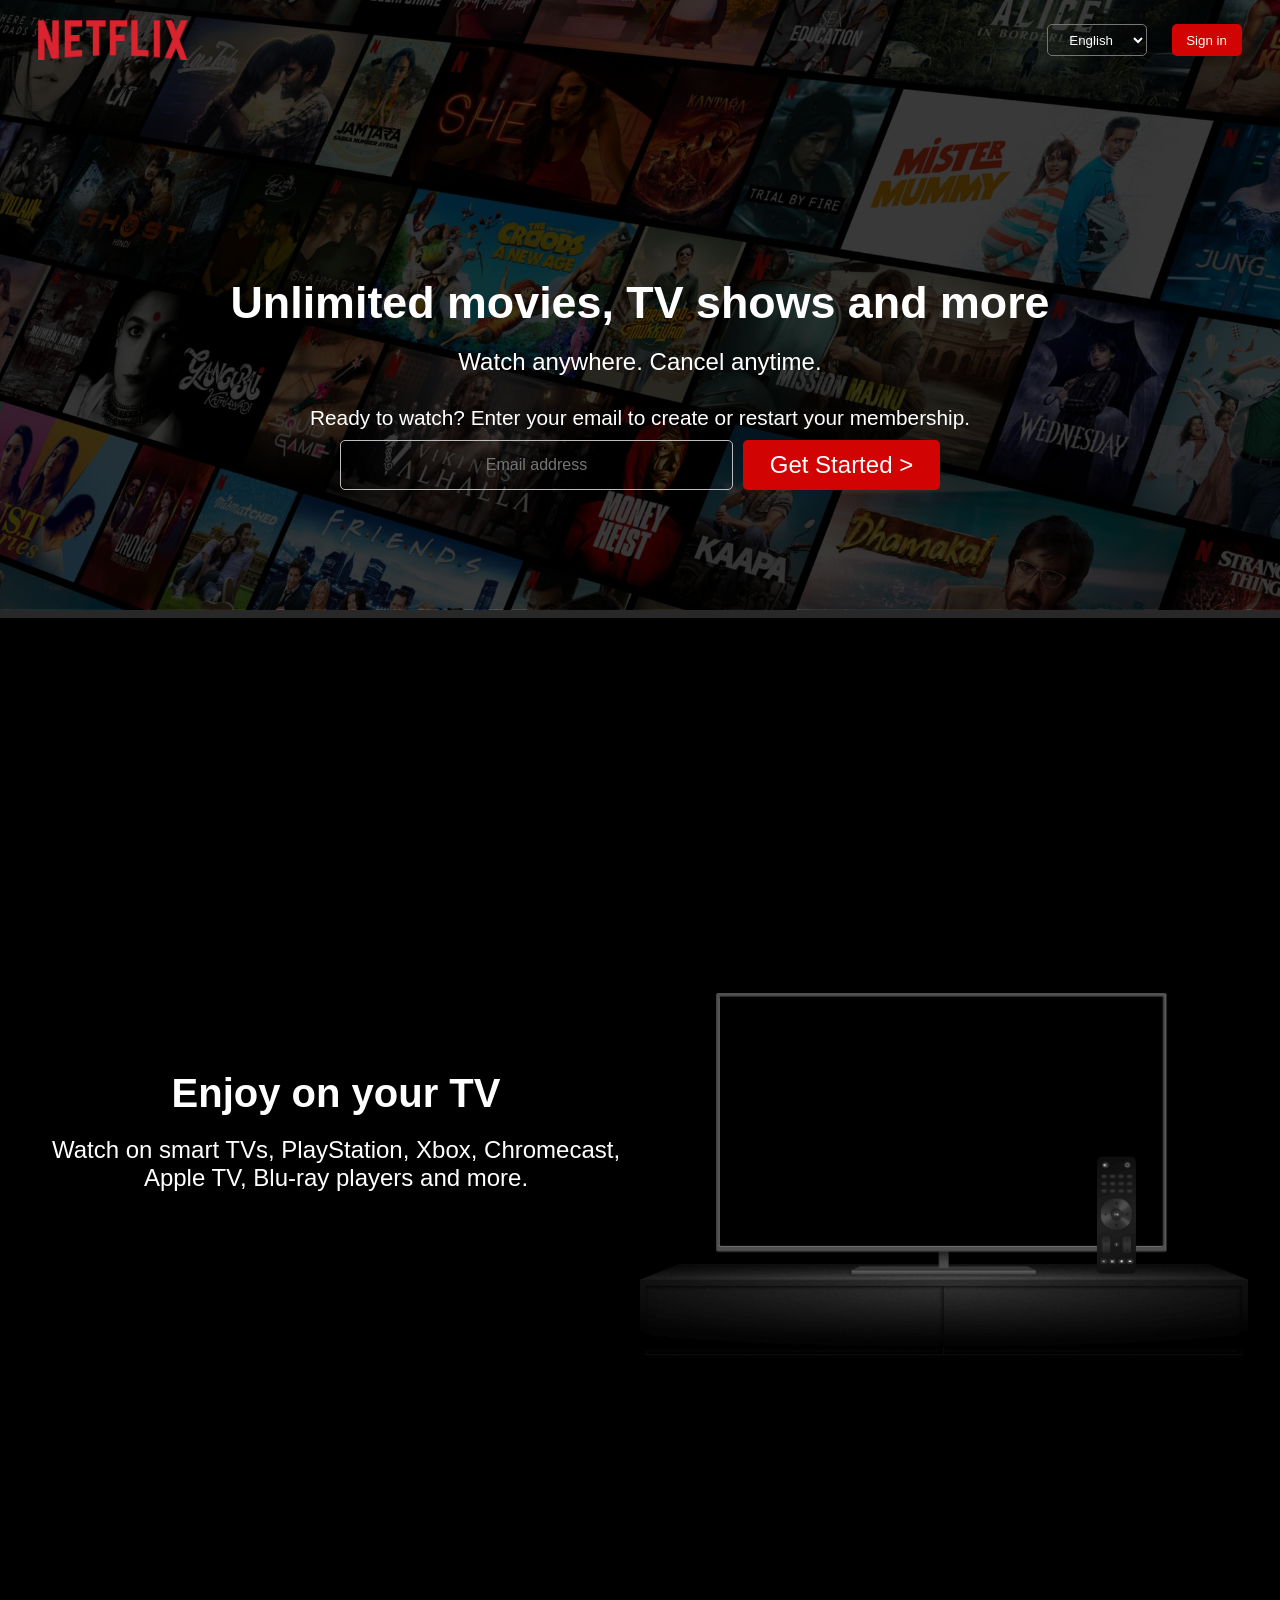
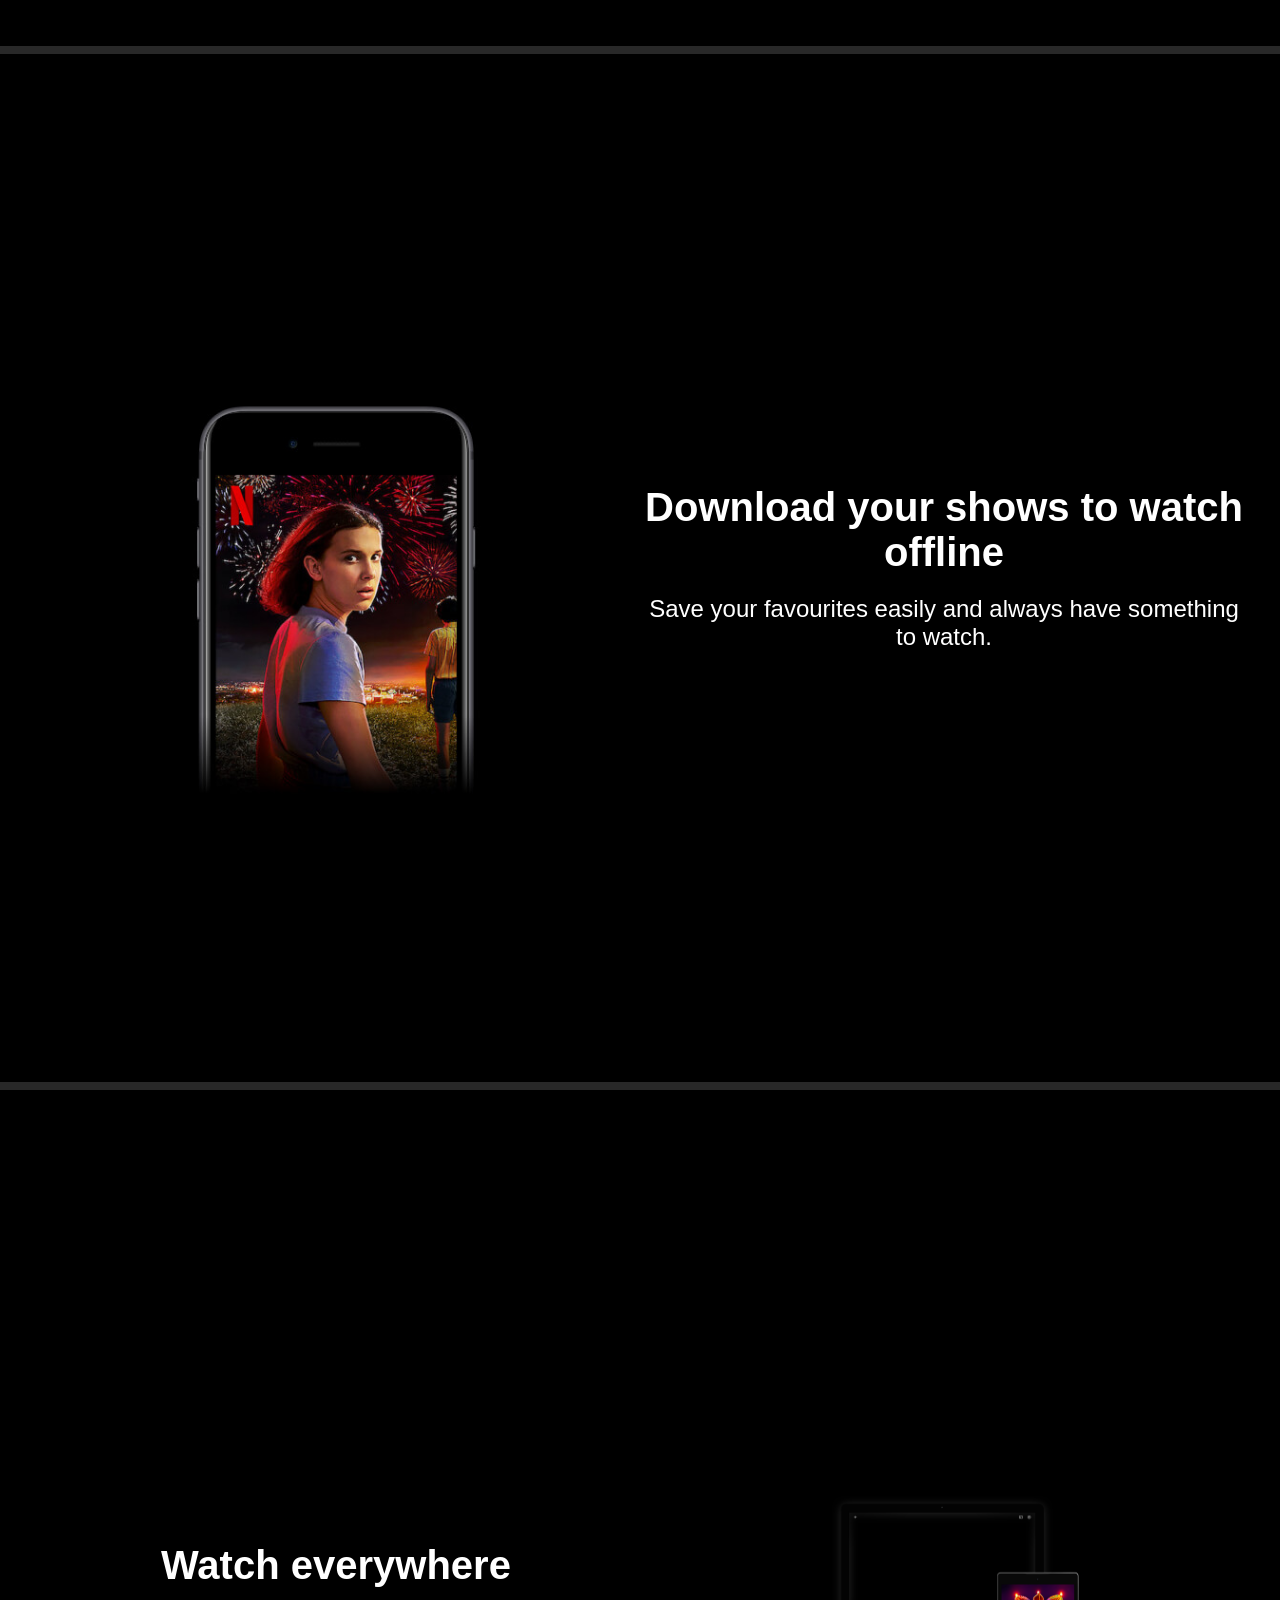
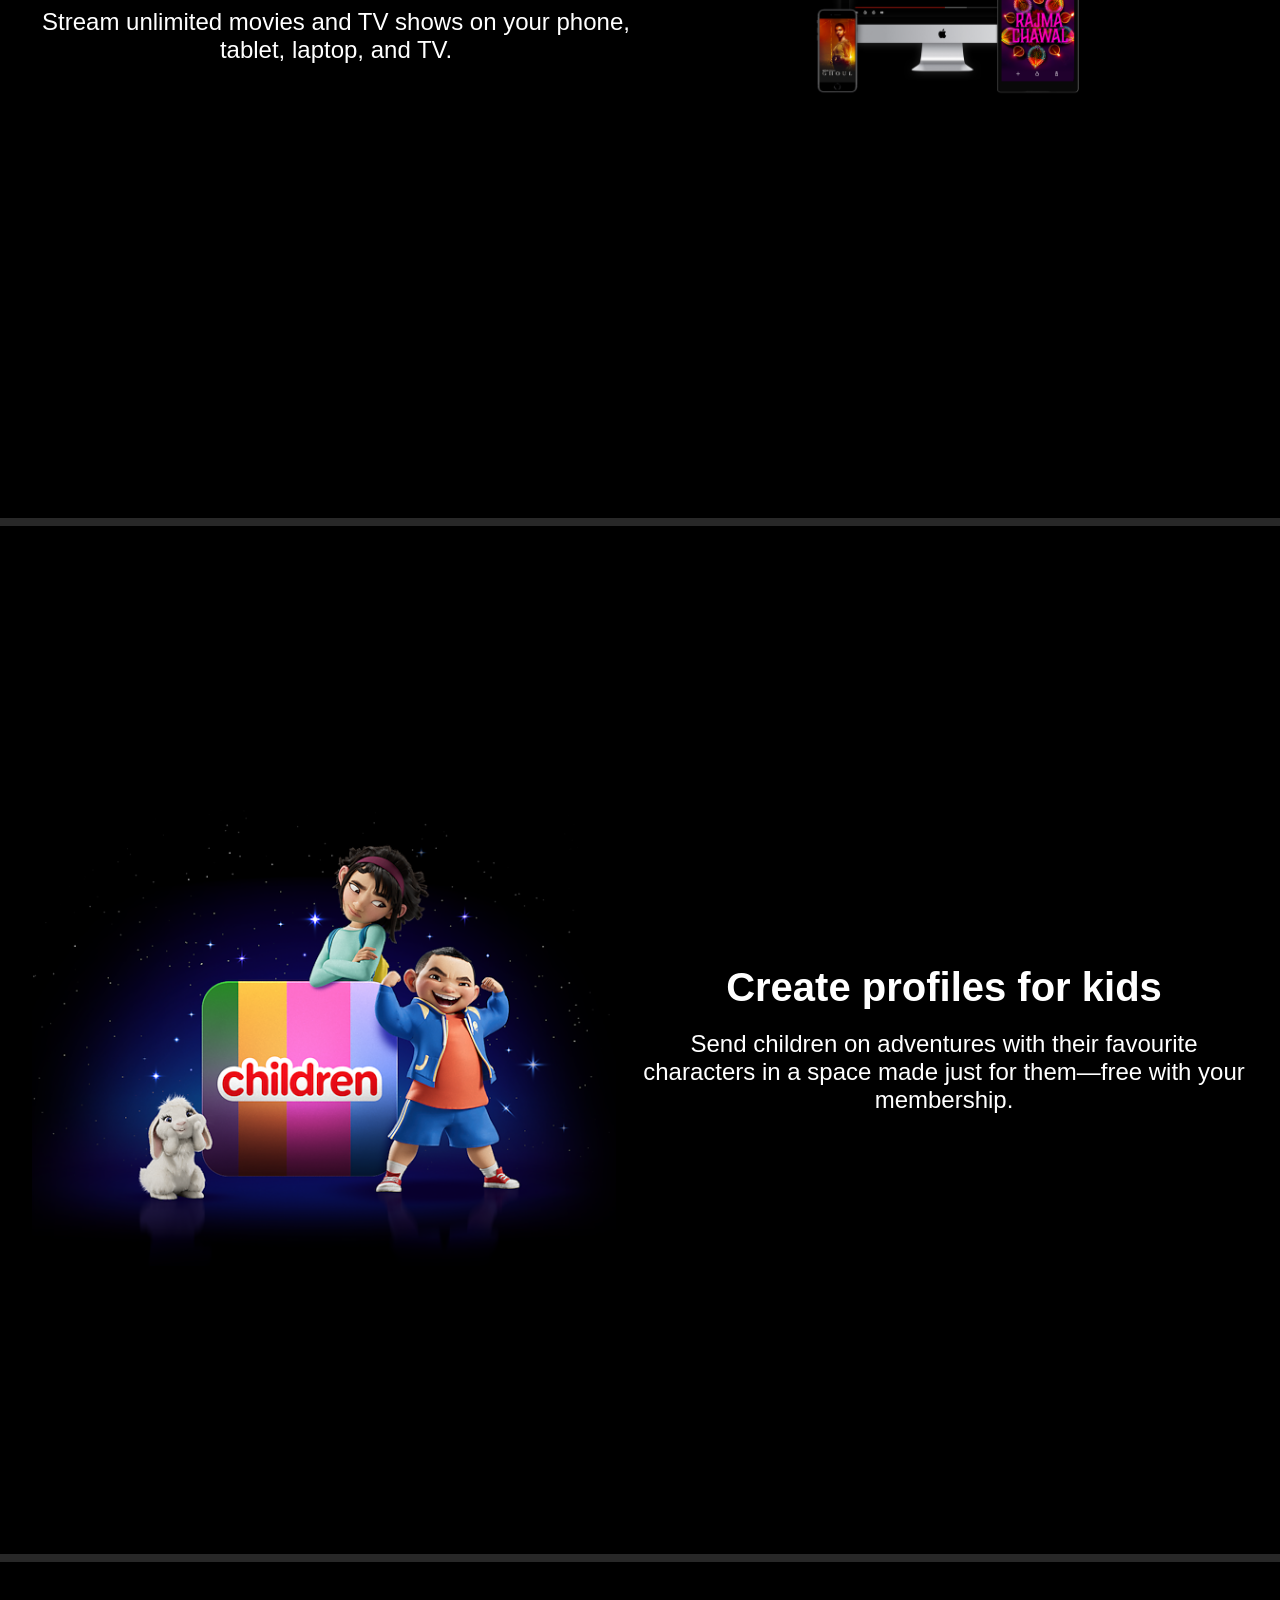
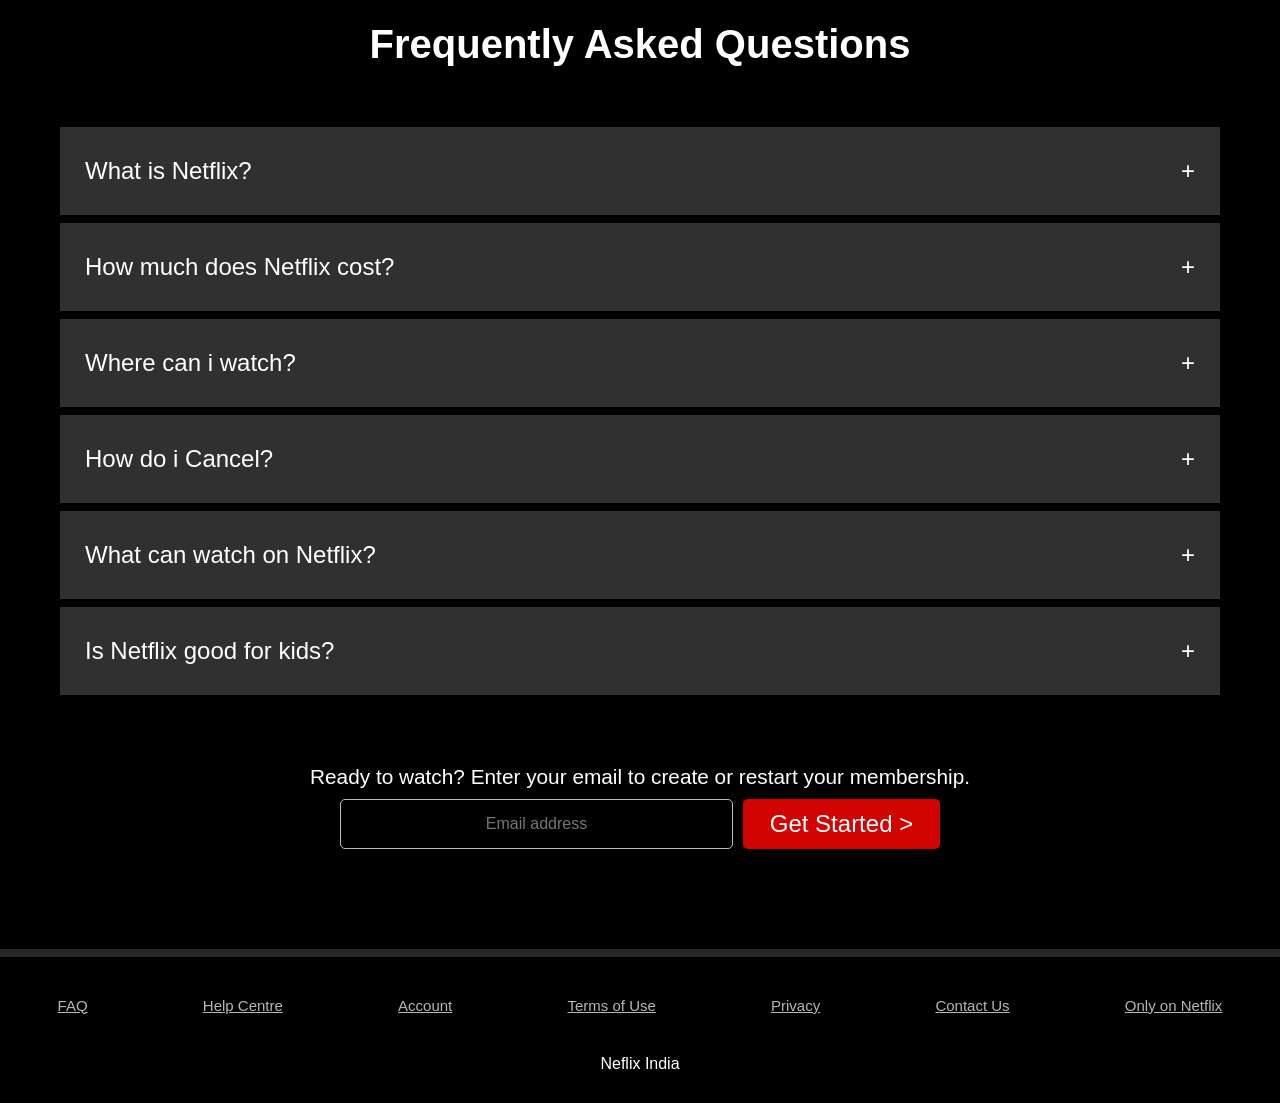
<file: index.html>
<!DOCTYPE html>
<html lang="en">

<head>
    <meta charset="UTF-8">
    <meta name="viewport" content="width=device-width, initial-scale=1.0">
    <title>Netflix</title>
    <link rel="stylesheet" href="Netflix-clone-style.css">
    <link rel="stylesheet" href="https://cdnjs.cloudflare.com/ajax/libs/font-awesome/6.5.1/css/all.min.css"
        integrity="sha512-DTOQO9RWCH3ppGqcWaEA1BIZOC6xxalwEsw9c2QQeAIftl+Vegovlnee1c9QX4TctnWMn13TZye+giMm8e2LwA=="
        crossorigin="anonymous" referrerpolicy="no-referrer" />
</head>

<body>
    <!-- box-1 -->
    <div class="img-container">
        <div class="navbar">
            <div class="logo-div"></div>
            <div class="navbox">
                <select>
                    <option>English</option>
                    <option>Hindi</option>
                </select>
                <button id="hoverr">Sign in</button>
            </div>
        </div>
        <div class="header-content">
            <h1>Unlimited movies, TV shows and more</h1>
            <p>Watch anywhere. Cancel anytime.</p>
            <h3>Ready to watch? Enter your email to create or restart your membership.</h3>
            <form class="form-box">
                <input type="text" placeholder="Email address">
                <button id="hoverr">Get Started ></button>
            </form>
        </div>
    </div>
    <div id="divider"></div>
    <!-- box-2 -->
    <div class="box-2">
        <div class="box-2-content" id="responsiver">
            <div class="enjoy-content">
                <h2 id="common-h2">Enjoy on your TV</h2>
                <p id="common-p">Watch on smart TVs, PlayStation, Xbox, Chromecast, Apple TV, Blu-ray players and more.
                </p>
            </div>
            <div class="enjoy-image">
                <img src="enjoy-on-tv.png">
            </div>
        </div>
    </div>
    <div id="divider"></div>
    <!-- box-3 -->
    <div class="box-3">
        <div class="box-3-content" id="responsiver">
            <div class="download-content">
                <h2 id="common-h2">Download your shows to watch offline</h2>
                <p id="common-p">Save your favourites easily and always have something to watch.</p>
            </div>
            <div class="download-image">
                <img src="download and watch.jpg">
            </div>
        </div>
    </div>
    <div id="divider"></div>
    <!-- box-4 -->
    <div class="box-4">
        <div class="box-4-content" id="responsiver">
            <div class="watch-content">
                <h2 id="common-h2">Watch everywhere</h2>
                <p id="common-p">Stream unlimited movies and TV shows on your phone, tablet, laptop, and TV.</p>
            </div>
            <div class="watch-image">
                <img src="watch everywhere.png">
            </div>
        </div>
    </div>
    <div id="divider"></div>
    <!-- box-5 -->
    <div class="box-5">
        <div class="box-5-content" id="responsiver">
            <div class="kids-content">
                <h2 id="common-h2">Create profiles for kids</h2>
                <p id="common-p">Send children on adventures with their favourite characters in a space made just for
                    them—free with your membership.</p>
            </div>
            <div class="kids-image">
                <img src="kids profile.png">
            </div>
        </div>
    </div>
    <div id="divider"></div>
    <!-- Q-and-A-box -->
    <div class="Q-and-A-box">
        <div class="Q-and-A-content">
            <h2 id="common-h2">Frequently Asked Questions</h2>
            <div class="Q-and-A-button-box">
                <button>What is Netflix?
                    <div>+</div>
                </button>
                <button>How much does Netflix cost?
                    <div>+</div>
                </button>
                <button>Where can i watch?
                    <div>+</div>
                </button>
                <button>How do i Cancel?
                    <div>+</div>
                </button>
                <button>What can watch on Netflix?
                    <div>+</div>
                </button>
                <button>Is Netflix good for kids?
                    <div>+</div>
                </button>
            </div>
            <div class="final-request">
                <h3 class="Q-and-A-h3-tag">Ready to watch? Enter your email to create or restart your membership.</h3>
                <form class="form-box">
                    <input type="text" placeholder="Email address">
                    <button id="hoverr">Get Started ></button>
                </form>
            </div>
        </div>
    </div>
    <div id="divider"></div>
    <!-- footer -->
    <footer>
        <div class="footer-content">
            <div class="list">
                <div><a href="#">FAQ</a></div>
                <div><a href="#">Help Centre</a></div>
                <div><a href="#">Account</a></div>
                <div><a href="#">Terms of Use</a></div>
                <div><a href="#">Privacy</a></div>
                <div><a href="#">Contact Us</a></div>
                <div><a href="#">Only on Netflix</a></div>
            </div>
        </div>
        <div class="lf">Neflix India</div>
    </footer>
</body>

</html>
</file>
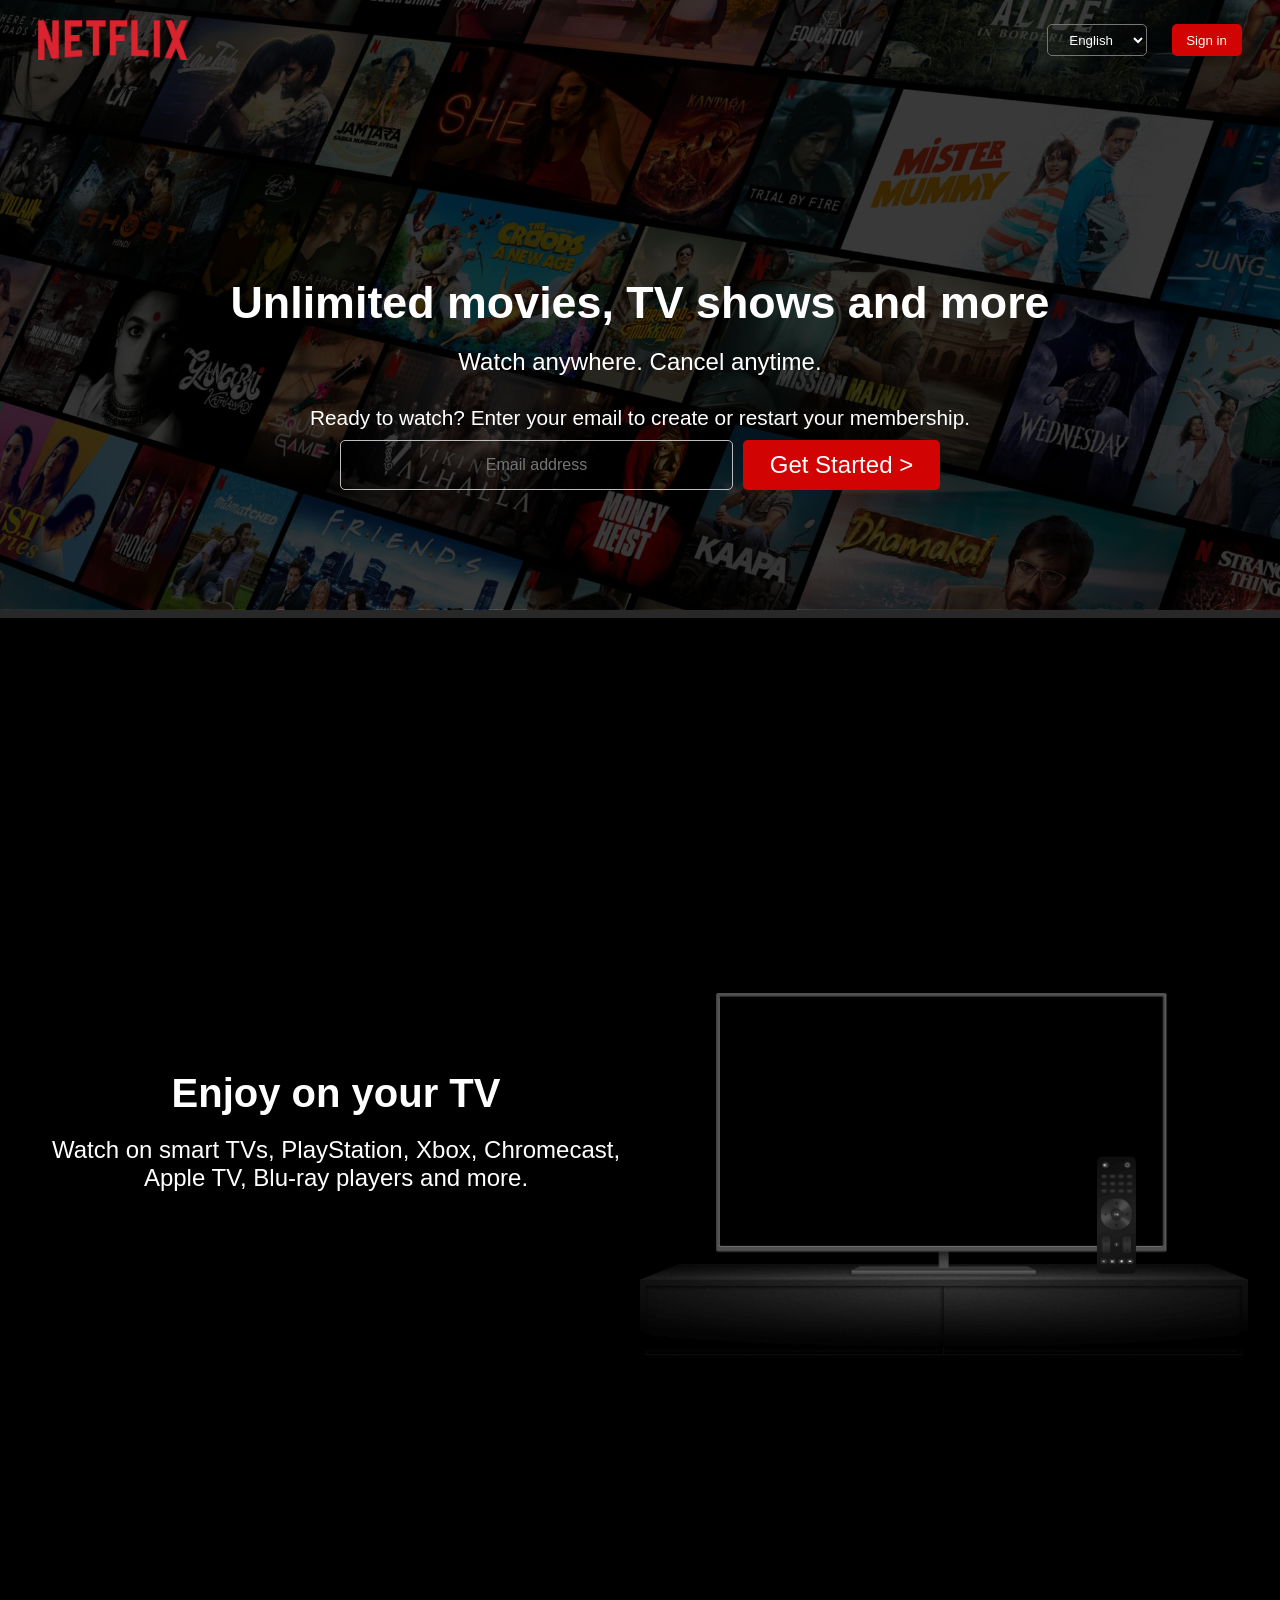
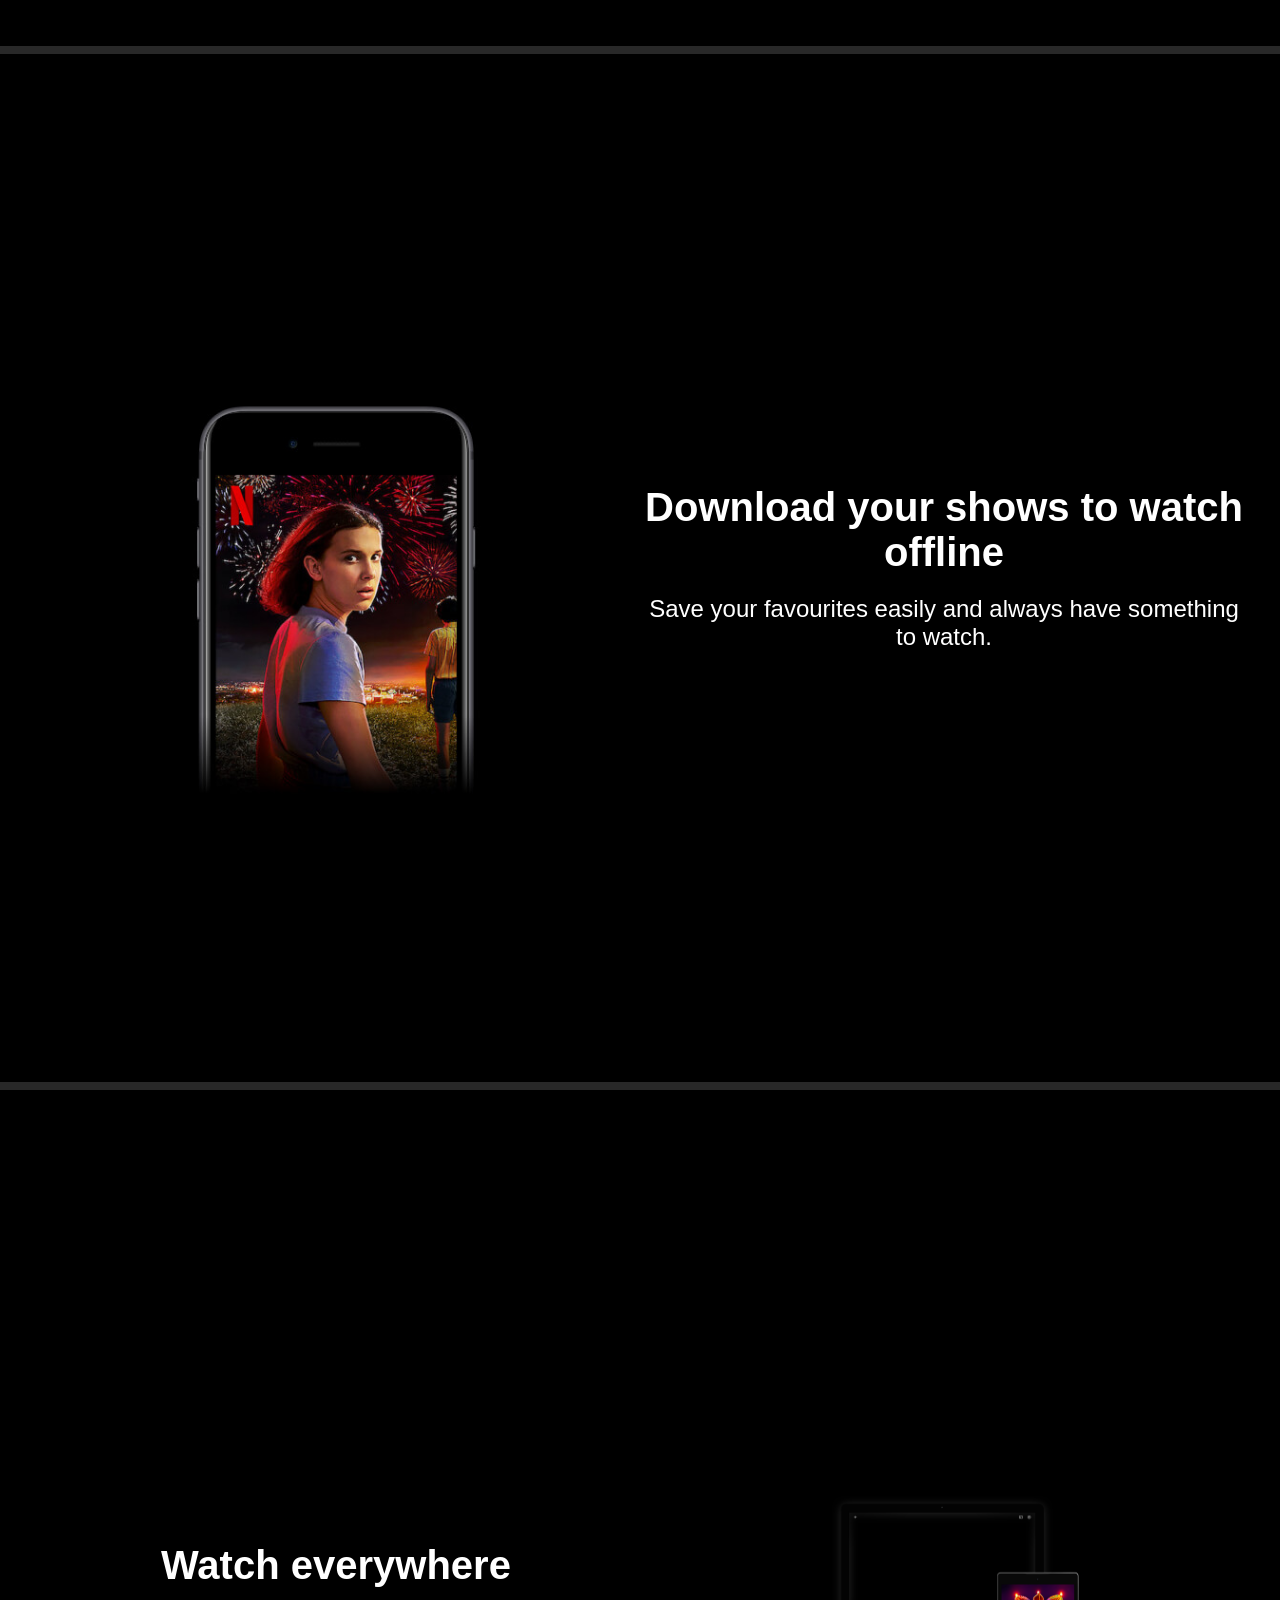
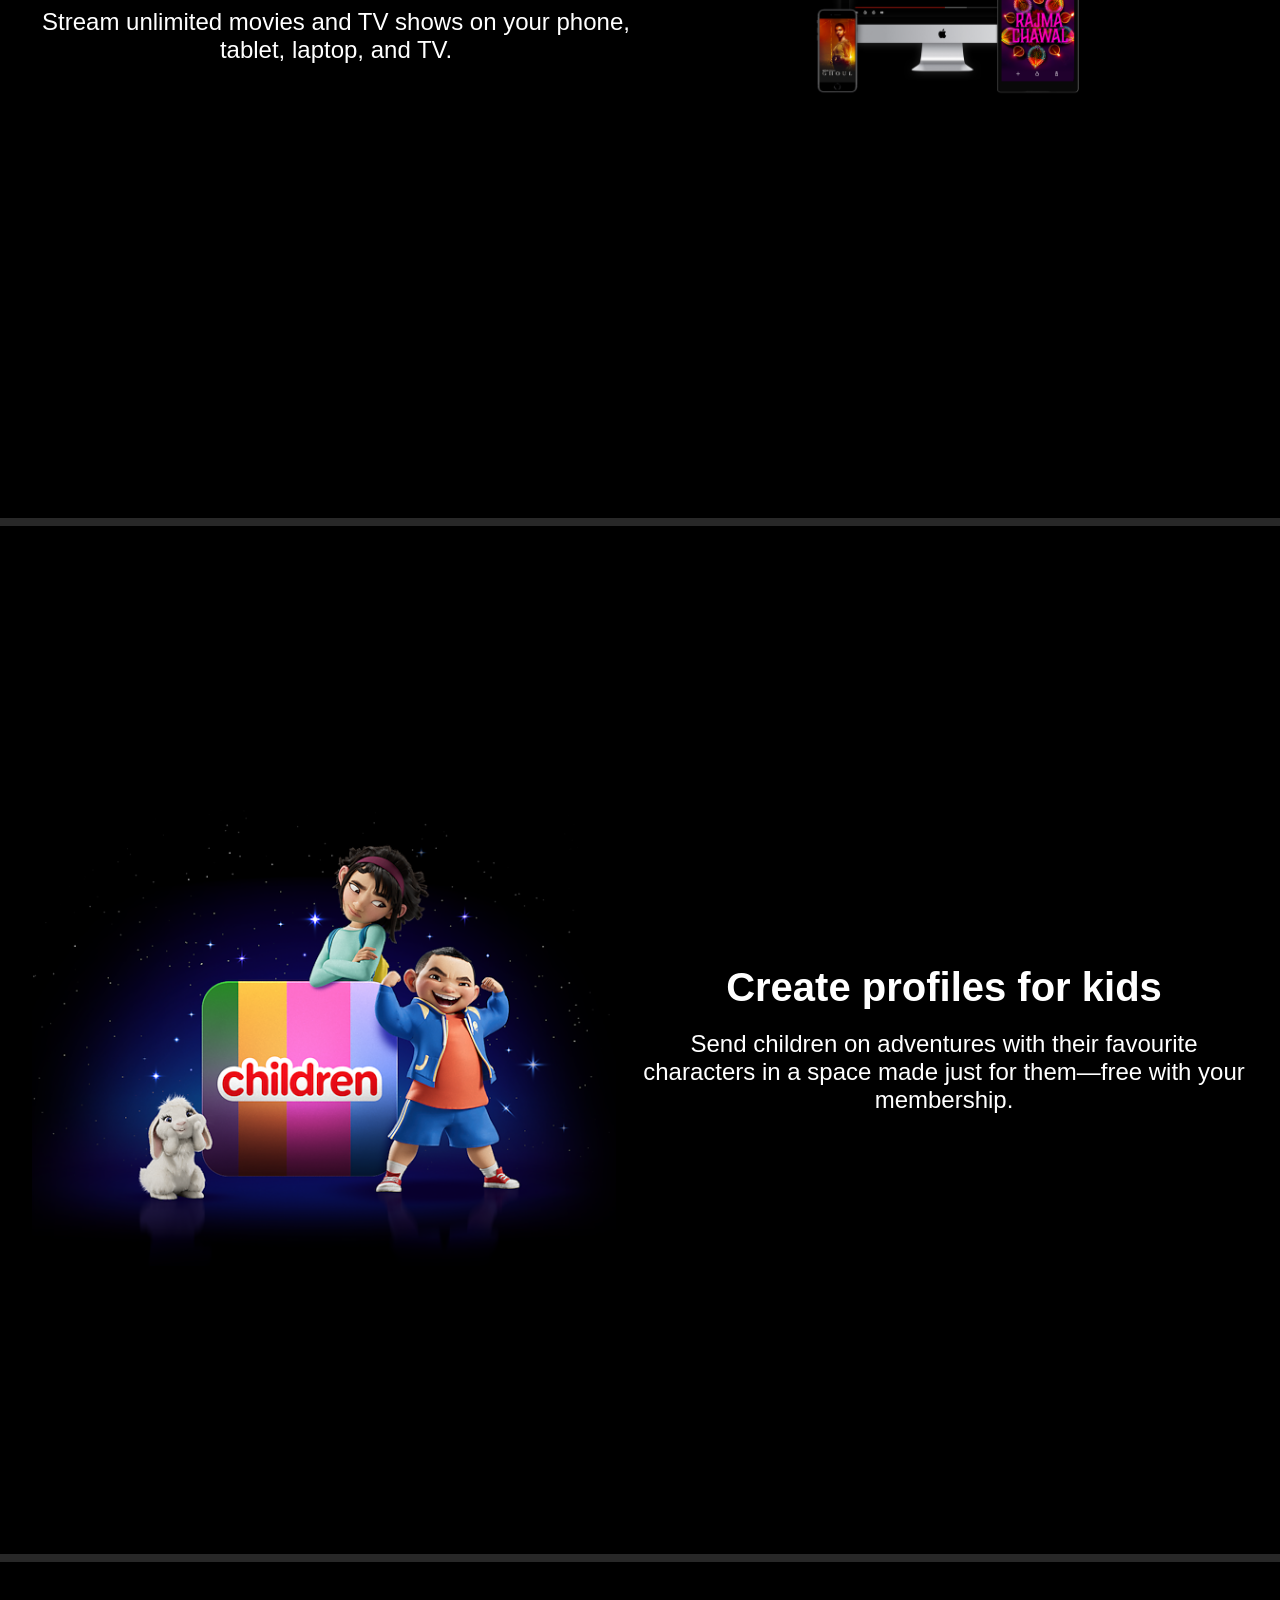
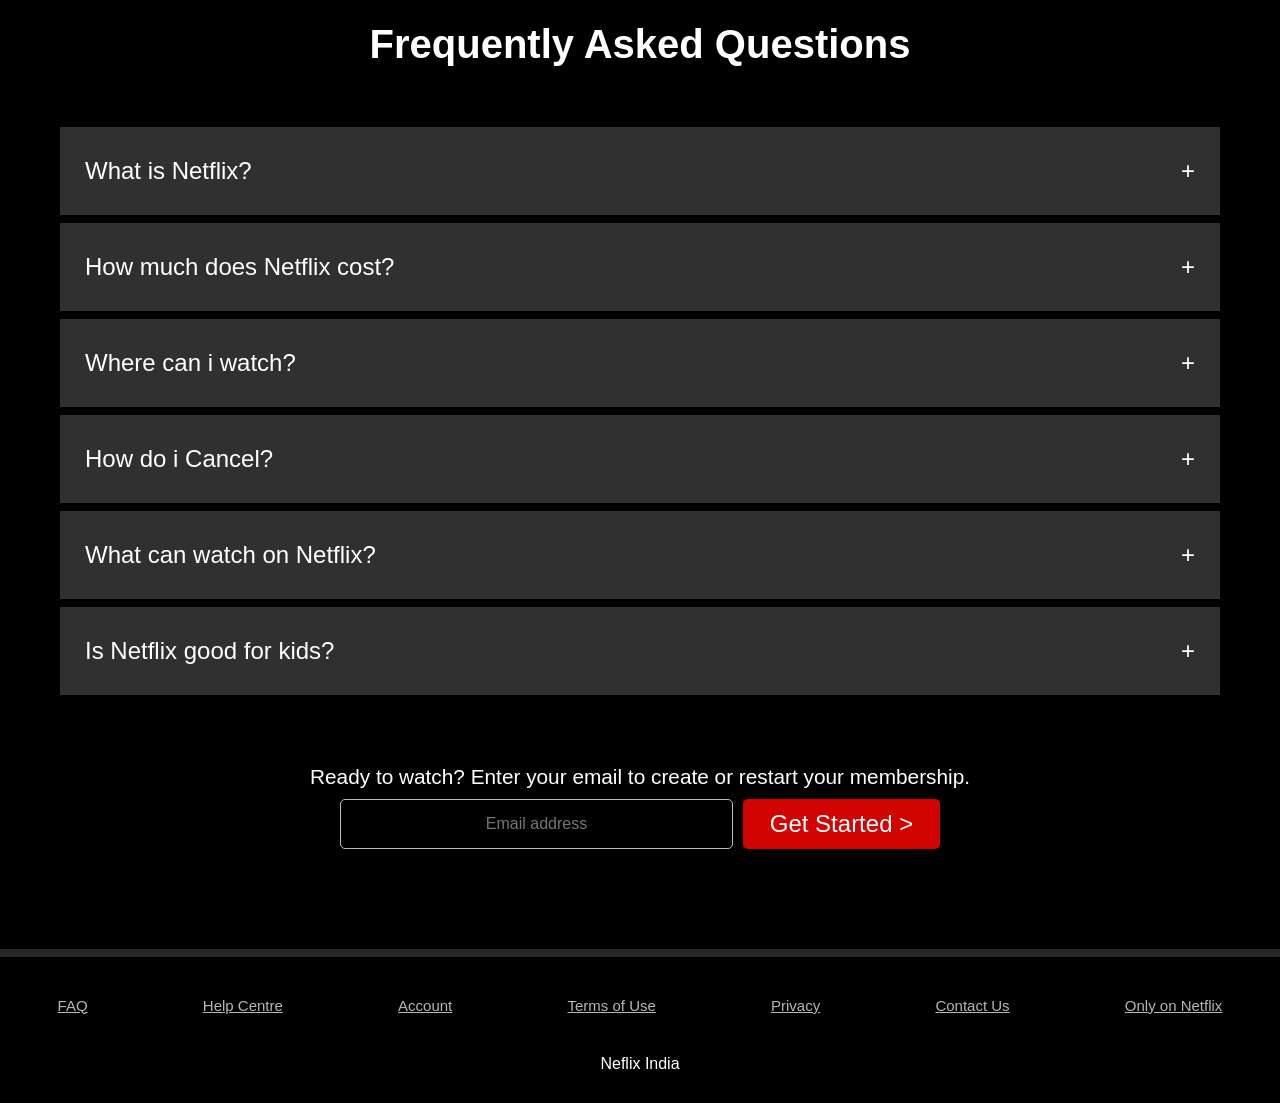
<file: Netflix-clone.html>
<!DOCTYPE html>
<html lang="en">

<head>
    <meta charset="UTF-8">
    <meta name="viewport" content="width=device-width, initial-scale=1.0">
    <title>Netflix</title>
    <link rel="stylesheet" href="Netflix-clone-style.css">
    <link rel="stylesheet" href="https://cdnjs.cloudflare.com/ajax/libs/font-awesome/6.5.1/css/all.min.css"
        integrity="sha512-DTOQO9RWCH3ppGqcWaEA1BIZOC6xxalwEsw9c2QQeAIftl+Vegovlnee1c9QX4TctnWMn13TZye+giMm8e2LwA=="
        crossorigin="anonymous" referrerpolicy="no-referrer" />
</head>

<body>
    <!-- box-1 -->
    <div class="img-container">
        <div class="navbar">
            <div class="logo-div"></div>
            <div class="navbox">
                <select>
                    <option>English</option>
                    <option>Hindi</option>
                </select>
                <button id="hoverr">Sign in</button>
            </div>
        </div>
        <div class="header-content">
            <h1>Unlimited movies, TV shows and more</h1>
            <p>Watch anywhere. Cancel anytime.</p>
            <h3>Ready to watch? Enter your email to create or restart your membership.</h3>
            <form class="form-box">
                <input type="text" placeholder="Email address">
                <button id="hoverr">Get Started ></button>
            </form>
        </div>
    </div>
    <div id="divider"></div>
    <!-- box-2 -->
    <div class="box-2">
        <div class="box-2-content" id="responsiver">
            <div class="enjoy-content">
                <h2 id="common-h2">Enjoy on your TV</h2>
                <p id="common-p">Watch on smart TVs, PlayStation, Xbox, Chromecast, Apple TV, Blu-ray players and more.
                </p>
            </div>
            <div class="enjoy-image">
                <img src="enjoy-on-tv.png">
            </div>
        </div>
    </div>
    <div id="divider"></div>
    <!-- box-3 -->
    <div class="box-3">
        <div class="box-3-content" id="responsiver">
            <div class="download-content">
                <h2 id="common-h2">Download your shows to watch offline</h2>
                <p id="common-p">Save your favourites easily and always have something to watch.</p>
            </div>
            <div class="download-image">
                <img src="download and watch.jpg">
            </div>
        </div>
    </div>
    <div id="divider"></div>
    <!-- box-4 -->
    <div class="box-4">
        <div class="box-4-content" id="responsiver">
            <div class="watch-content">
                <h2 id="common-h2">Watch everywhere</h2>
                <p id="common-p">Stream unlimited movies and TV shows on your phone, tablet, laptop, and TV.</p>
            </div>
            <div class="watch-image">
                <img src="watch everywhere.png">
            </div>
        </div>
    </div>
    <div id="divider"></div>
    <!-- box-5 -->
    <div class="box-5">
        <div class="box-5-content" id="responsiver">
            <div class="kids-content">
                <h2 id="common-h2">Create profiles for kids</h2>
                <p id="common-p">Send children on adventures with their favourite characters in a space made just for
                    them—free with your membership.</p>
            </div>
            <div class="kids-image">
                <img src="kids profile.png">
            </div>
        </div>
    </div>
    <div id="divider"></div>
    <!-- Q-and-A-box -->
    <div class="Q-and-A-box">
        <div class="Q-and-A-content">
            <h2 id="common-h2">Frequently Asked Questions</h2>
            <div class="Q-and-A-button-box">
                <button>What is Netflix?
                    <div>+</div>
                </button>
                <button>How much does Netflix cost?
                    <div>+</div>
                </button>
                <button>Where can i watch?
                    <div>+</div>
                </button>
                <button>How do i Cancel?
                    <div>+</div>
                </button>
                <button>What can watch on Netflix?
                    <div>+</div>
                </button>
                <button>Is Netflix good for kids?
                    <div>+</div>
                </button>
            </div>
            <div class="final-request">
                <h3 class="Q-and-A-h3-tag">Ready to watch? Enter your email to create or restart your membership.</h3>
                <form class="form-box">
                    <input type="text" placeholder="Email address">
                    <button id="hoverr">Get Started ></button>
                </form>
            </div>
        </div>
    </div>
    <div id="divider"></div>
    <!-- footer -->
    <footer>
        <div class="footer-content">
            <div class="list">
                <div><a href="#">FAQ</a></div>
                <div><a href="#">Help Centre</a></div>
                <div><a href="#">Account</a></div>
                <div><a href="#">Terms of Use</a></div>
                <div><a href="#">Privacy</a></div>
                <div><a href="#">Contact Us</a></div>
                <div><a href="#">Only on Netflix</a></div>
            </div>
        </div>
        <div class="lf">Neflix India</div>
    </footer>
</body>

</html>
</file>
<file: Netflix-clone-style.css>
* {
    box-sizing: border-box;
    margin: 0;
    font-family: Arial, Helvetica, sans-serif;
    text-align: center;
}

body {
    color: white;
    background-color: black;
}

.img-container {
    width: 100%;
    background-image: linear-gradient(rgba(0, 0, 0, 0.7), rgba(0, 0, 0, 0.7)), url(test-img-3.jpg);
    background-size: cover;
    background-position: center;
    padding: 20px 3%;
    position: relative;
}

.navbar {
    display: flex;
    align-items: center;
    justify-content: space-between;
}

.logo-div {
    background-image: url(log.png);
    background-size: cover;
    width: 150px;
    height: 40px;
}

.navbox select {
    background: transparent;
    height: 2rem;
    width: 100px;
    border-radius: 5px;
    color: white;
}

option{
    background-color: black;
}


.navbox button {
    background: rgb(210, 3, 3);
    color: white;
    border: 0;
    cursor: pointer;
    margin-left: 20px;
    height: 2rem;
    border-radius: 5px;
    width: 70px;
}

.reddish:hover {
    background-color: rgb(111, 0, 0);
}

.header-content {
    display: flex;
    flex-direction: column;
    justify-content: center;
    align-items: center;
    padding: 18% 6% 0 6%;
}

.header-content h1 {
    font-size: 2.8rem;
    font-weight: 900;
}

.header-content p {
    font-size: 1.5rem;
    margin: 20px 0px;
}

.header-content h3 {
    font-weight: 100;
    font-size: 1.3rem;
    margin: 10px;
}


.form-box {
    display: flex;
    justify-content: center;
    width: 600px;
    height: 50px;
    margin-bottom: 100px;
    color: white;
}

.form-box input {
    background-color: transparent;
    border: 1px solid rgb(189, 189, 189);
    border-radius: 5px;
    font-size: 1rem;
    display: flex;
    width: 70%;
    color: white;
}

.form-box button {
    background-color: rgb(210, 3, 3);
    border: 0;
    border-radius: 5px;
    width: 35%;
    color: white;
    font-size: 1.5rem;
    margin-left: 10px;
    display: flex;
    justify-content: center;
    align-items: center;
}

/* boxs */

#divider {
    background-color: rgb(40, 40, 40);
    height: 8px;
}

#common-h2 {
    font-size: 40px;
    font-weight: 900;
}

#common-p {
    font-size: 1.5rem;
}

/* box-2 */

.box-2-content {
    display: flex;
    align-items: center;
    margin: 5% 2.5%;
    height: 100vh;
}

.enjoy-content {
    display: flex;
    flex-direction: column;
    width: 50%;
}

.enjoy-content h2 {
    margin-bottom: 20px;
}

.enjoy-image {
    width: 50%;
}

.enjoy-image img {
    width: 100%;
}

/* box-3 */

.box-3-content {
    display: flex;
    flex-direction: row-reverse;
    align-items: center;
    margin: 5% 2.5%;
    height: 100vh;
}

.download-content {
    display: flex;
    flex-direction: column;
    width: 50%;
}

.download-content h2 {
    margin-bottom: 20px;
}

.download-image {
    width: 50%;
}

.download-image img {
    width: 100%;
}

/* box-4 */

.box-4-content {
    display: flex;
    align-items: center;
    margin: 5% 2.5%;
    height: 100vh;
}

.watch-content {
    display: flex;
    flex-direction: column;
    width: 50%;
}

.watch-content h2 {
    margin-bottom: 20px;
}

.watch-image {
    width: 50%;
}

.watch-image img {
    width: 50%;
}

/* box-5 */

.box-5-content {
    display: flex;
    flex-direction: row-reverse;
    align-items: center;
    margin: 5% 2.5%;
    height: 100vh;
}

.kids-content {
    display: flex;
    flex-direction: column;
    width: 50%;
}

.kids-content h2 {
    margin-bottom: 20px;
}

.kids-image {
    width: 50%;
}

.kids-image img {
    width: 100%;
}

/* Q-and-A-button-box */

.Q-and-A-box {
    margin: 60px 0 0 0;
}

.Q-and-A-content {
    margin: 0 60px;
}

.Q-and-A-h3-tag {
    font-weight: 100;
    font-size: 1.3rem;
    margin: 10px;
}

.Q-and-A-button-box {
    margin: 60px 0;
}

.Q-and-A-button-box button {
    width: 100%;
    background-color: rgb(48, 48, 48);
    color: white;
    border: 0;
    display: flex;
    justify-content: space-between;
    padding: 30px 25px;
    margin: 8px 0;
    font-size: 1.5rem;
    font-weight: 200;
}

.final-request {
    display: flex;
    justify-content: center;
    flex-direction: column;
    align-items: center;
}

/* footer */

.footer-content {
    margin: 40px 0;

}

.list{
    display:flex;
    justify-content: space-around;
    flex-wrap: nowrap;
}

.footer-content a {
    color: rgb(182, 182, 182);
    font-size: 15px;
}

.lf{
    margin: 30px;
}

/* hover */

#hoverr:hover{
    background-color: rgb(174, 0, 0);
    cursor: pointer;
}

.Q-and-A-button-box button:hover{
    background-color: rgb(92, 92, 92);
}

/* responsiveness */

@media(max-width:620px){

    .form-box{
        width: auto;
    }

    .form-box button{
        font-size: 0.8rem;
        width: auto;
    }

    #responsiver,.navbar{
        display: flex;
        flex-direction: column;
    }

    .logo-div{
        margin: 50px;
    }

    #common-h2,#common-p,.header-content h1,.header-content p, .header-content h3,.Q-and-A-button-box button{
        font-size: inherit;
    }

}

@media(max-width:340px){
    .list{
        display: flex;
        flex-direction: column;
    }
}

@media(max-width:220px){
    .form-box,.navbox{
        display: flex;
        flex-direction: column;
        align-items: center;
        width: auto;
    }

    #responsiver{
        font-size: inherit;
        margin: 0;
        display: flex;
    }

}
</file>
